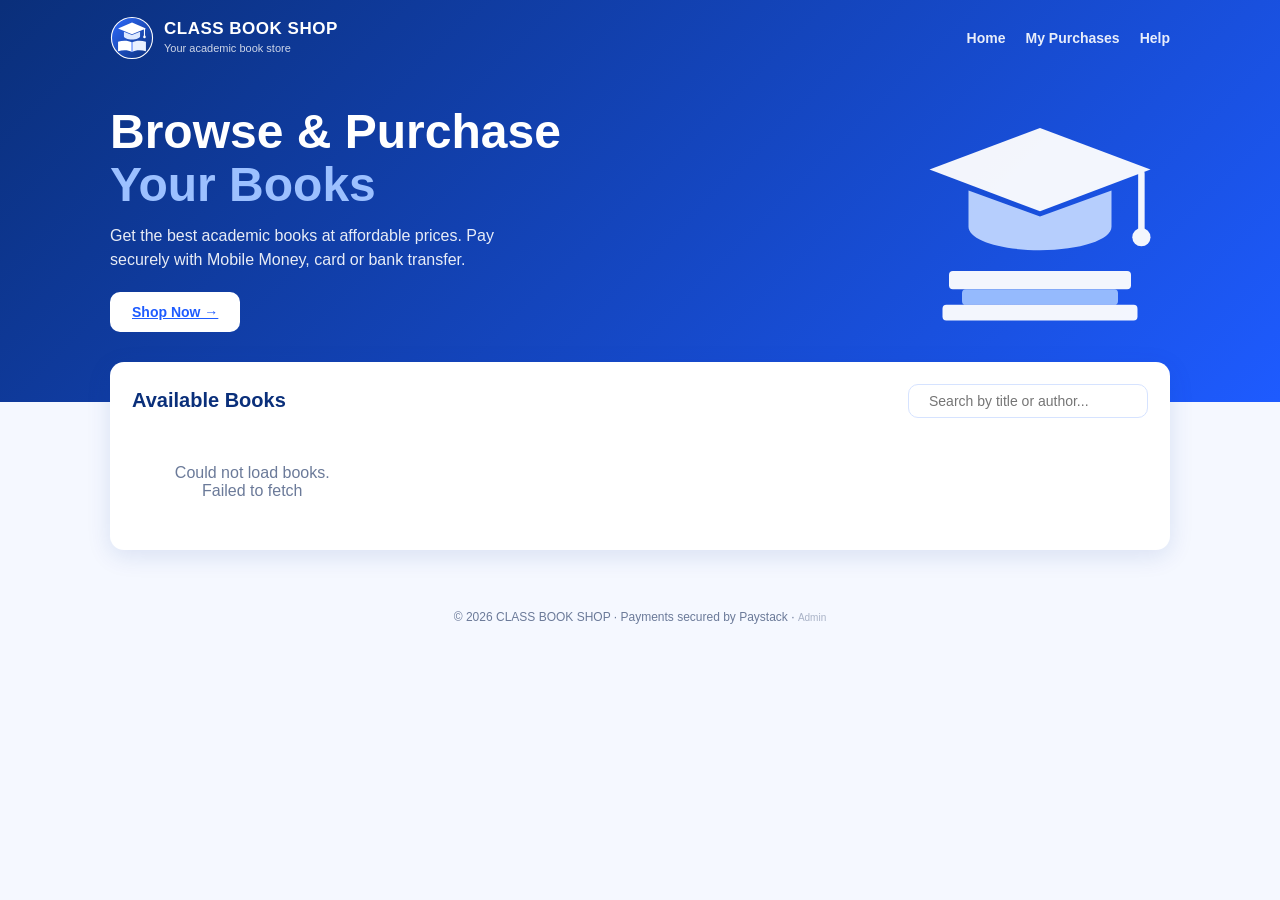
<file: index.html>
<!DOCTYPE html>
<html lang="en">
<head>
<meta charset="UTF-8">
<meta name="viewport" content="width=device-width,initial-scale=1">
<title>CLASS BOOK SHOP – Browse &amp; Purchase Your Books</title>
<link rel="icon" href="logo.svg">
<link rel="stylesheet" href="style.css">
</head>
<body>

<header class="s-hero">
  <div class="s-nav">
    <div class="brand"><img src="logo.svg" alt="logo"><div><b>CLASS BOOK SHOP</b><small>Your academic book store</small></div></div>
    <nav>
      <a href="#books">Home</a>
      <a onclick="openModal('purchasesModal')">My Purchases</a>
      <a onclick="openModal('helpModal')">Help</a>
    </nav>
  </div>
  <div class="hero-in">
    <div>
      <h1>Browse &amp; Purchase<br><span>Your Books</span></h1>
      <p>Get the best academic books at affordable prices. Pay securely with Mobile Money, card or bank transfer.</p>
      <a class="btn" href="#books">Shop Now →</a>
    </div>
    <svg class="hero-art" viewBox="0 0 200 160" fill="none">
      <polygon points="100,10 185,42 100,74 15,42" fill="#fff"/>
      <path d="M45 58v28c0 10 24 18 55 18s55-8 55-18V58l-55 20z" fill="#BFD5FF"/>
      <line x1="178" y1="45" x2="178" y2="88" stroke="#fff" stroke-width="5" stroke-linecap="round"/>
      <circle cx="178" cy="94" r="7" fill="#fff"/>
      <rect x="30" y="120" width="140" height="14" rx="3" fill="#fff"/>
      <rect x="40" y="134" width="120" height="12" rx="3" fill="#9CC0FF"/>
      <rect x="25" y="146" width="150" height="12" rx="3" fill="#fff"/>
    </svg>
  </div>
</header>

<main class="s-main" id="books">
  <div class="panel">
    <div class="panel-h">
      <h2>Available Books</h2>
      <div class="search"><span></span><input id="q" placeholder="Search by title or author..." oninput="renderBooks()"></div>
    </div>
    <div id="grid" class="books-grid"><div class="empty">Loading books…</div></div>
  </div>
</main>
<footer>© <span id="yr"></span> CLASS BOOK SHOP · Payments secured by Paystack · <a href="admin.html" style="color:inherit;font-size:10px;opacity:.55;text-decoration:none">Admin</a></footer>

<!-- Checkout -->
<div class="overlay" id="checkoutModal">
  <div class="modal">
    <div class="modal-h"><span>S Checkout</span><button onclick="closeModal('checkoutModal')">×</button></div>
    <div class="modal-b">
      <div class="summary" id="coSummary"></div>
      <div class="field"><label>Enter Your Name <span>*</span></label><input id="coName" placeholder="Enter your full name"></div>
      <div class="field"><label>Index Number <span>*</span></label><input id="coIndex" placeholder="Enter your index number"></div>
      <div class="field"><label>Email Address <span>*</span></label><input id="coEmail" type="email" placeholder="Enter your email (for receipt)"><div class="hint">Paystack requires an email to process the payment.</div></div>
      <button class="btn block" id="coGo" onclick="proceed()">🔒 Proceed to Paystack</button>
    </div>
  </div>
</div>

<!-- Payment -->
<div class="overlay" id="payModal">
  <div class="modal">
    <div class="modal-h"><span>Secure Payment</span><button onclick="closeModal('payModal')">×</button></div>
    <div class="modal-b">
      <div style="text-align:center;font-weight:700">Complete Your Payment</div>
      <div class="pay-amt" id="payAmt"></div>
      <div style="text-align:center;color:var(--muted);font-size:13px" id="payFor"></div>
      <div style="text-align:center;font-size:13px;margin-top:14px;font-weight:600">Choose a payment method</div>
      <div class="methods">
        <button class="method sel" data-m="mobile_money" onclick="pick(this)">
          <svg viewBox="0 0 24 24" fill="none" stroke="currentColor" stroke-width="2"><rect x="7" y="2" width="10" height="20" rx="2"/><line x1="11" y1="18" x2="13" y2="18"/></svg>Mobile Money</button>
        <button class="method" data-m="card" onclick="pick(this)">
          <svg viewBox="0 0 24 24" fill="none" stroke="currentColor" stroke-width="2"><rect x="2" y="5" width="20" height="14" rx="2"/><line x1="2" y1="10" x2="22" y2="10"/></svg>Card</button>
        <button class="method" data-m="bank_transfer" onclick="pick(this)">
          <svg viewBox="0 0 24 24" fill="none" stroke="currentColor" stroke-width="2"><path d="M3 10l9-6 9 6M5 10v8M10 10v8M14 10v8M19 10v8M3 20h18"/></svg>Bank Transfer</button>
      </div>
      <button class="btn block" onclick="pay()"> Pay Now</button>
      <div class="secure"> Your payment is secure with Paystack</div>
    </div>
  </div>
</div>

<!-- Success -->
<div class="overlay" id="okModal">
  <div class="modal">
    <div class="modal-b success">
      <div class="tick">✓</div>
      <h2 style="color:var(--blue-d)">Payment Successful</h2>
      <p style="color:var(--muted);margin:8px 0 14px;font-size:14px" id="okMsg"></p>
      <button class="btn block" onclick="closeModal('okModal')">Done</button>
    </div>
  </div>
</div>

<!-- My purchases -->
<div class="overlay" id="purchasesModal">
  <div class="modal wide">
    <div class="modal-h"><span>My Purchases</span><button onclick="closeModal('purchasesModal')">×</button></div>
    <div class="modal-b">
      <div class="field"><label>Enter your Index Number</label>
        <div style="display:flex;gap:8px"><input id="mpIndex" placeholder="e.g. GFA/2025/001"><button class="btn" onclick="myPurchases()">Search</button></div></div>
      <div class="table-wrap" id="mpOut"></div>
    </div>
  </div>
</div>

<!-- Help -->
<div class="overlay" id="helpModal">
  <div class="modal">
    <div class="modal-h"><span>Help</span><button onclick="closeModal('helpModal')">×</button></div>
    <div class="modal-b" style="font-size:14px;line-height:1.7">
      <p><b>How to buy a book</b></p>
      <ol style="margin:6px 0 12px 18px"><li>Click <b>Purchase</b> on a book.</li><li>Enter your name, index number and email.</li><li>Choose Mobile Money, Card or Bank Transfer and pay.</li></ol>
      <p>Use <b>My Purchases</b> to see everything you have paid for. Keep your payment reference in case you need support.</p>
    </div>
  </div>
</div>

<script src="https://js.paystack.co/v1/inline.js"></script>
<script src="common.js"></script>
<script src="student.js"></script>
</body>
</html>
</file>
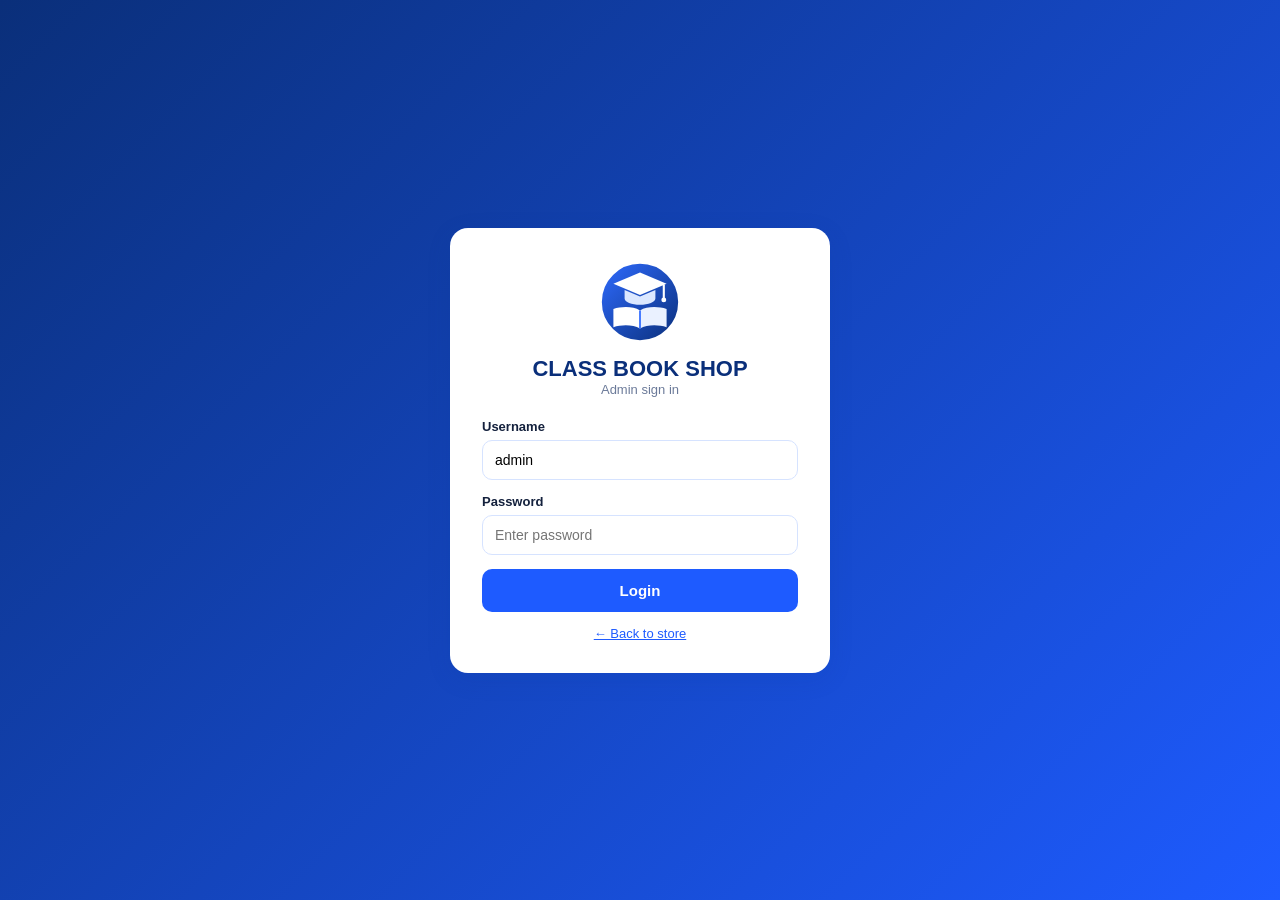
<file: admin.html>
<!DOCTYPE html>
<html lang="en">
<head>
<meta charset="UTF-8">
<meta name="viewport" content="width=device-width,initial-scale=1">
<title>CLASS BOOK SHOP – Admin</title>
<link rel="icon" href="logo.svg">
<link rel="stylesheet" href="style.css">
</head>
<body>

<!-- Login -->
<div class="login-wrap" id="loginView">
  <form class="login-card" onsubmit="login(event)">
    <img src="logo.svg" alt="logo">
    <h1>CLASS BOOK SHOP</h1>
    <p>Admin sign in</p>
    <div class="field"><label>Username</label><input id="lUser" value="admin" autocomplete="username"></div>
    <div class="field"><label>Password</label><input id="lPass" type="password" autocomplete="current-password" placeholder="Enter password"></div>
    <button class="btn block" id="lBtn">Login</button>
    <p style="margin:14px 0 0"><a href="index.html" style="color:var(--blue)">← Back to store</a></p>
  </form>
</div>

<!-- App -->
<div class="layout" id="appView" style="display:none">
  <aside class="side">
    <div class="brand"><img src="logo.svg" alt="logo"><div><b>CLASS BOOK SHOP</b><small>Admin Portal</small></div></div>
    <a data-v="dashboard" class="active" onclick="show('dashboard')">🏠 Dashboard</a>
    <a onclick="openAdd()">➕ Add Book</a>
    <a data-v="transactions" onclick="show('transactions')">🔁 Transactions</a>
    <a data-v="settings" onclick="show('settings')">⚙️ Settings</a>
    <a onclick="logout()">🚪 Logout</a>
    <div class="foot">CLASS BOOK SHOP<br>Book Store System</div>
  </aside>

  <main class="content">
    <!-- Dashboard -->
    <section id="v-dashboard">
      <div class="topbar"><div><h1>Welcome, Admin 👋</h1><p>Manage books and track sales</p></div></div>
      <div class="stats">
        <div class="stat"><div class="ic">📘</div><small>Total Books</small><b id="stBooks">0</b></div>
        <div class="stat"><div class="ic">👥</div><small>Total Students</small><b id="stStudents">0</b></div>
        <div class="stat"><div class="ic">💰</div><small>Total Revenue</small><b id="stRev">GH₵ 0</b></div>
        <div class="stat"><div class="ic">✅</div><small>Total Purchases</small><b id="stPur">0</b></div>
      </div>
      <div class="panel">
        <div class="panel-h">
          <h2>📘 Available Books</h2>
          <div style="display:flex;gap:10px;flex-wrap:wrap">
            <div class="search"><span>🔍</span><input id="bq" placeholder="Search books..." oninput="renderBooks()"></div>
            <button class="btn" onclick="openAdd()">+ Add Book</button>
          </div>
        </div>
        <div class="table-wrap"><table>
          <thead><tr><th>#</th><th>Book Title</th><th>Author / Lecturer</th><th>Price (GH₵)</th><th>Students Paid</th><th>Status</th><th>Action</th></tr></thead>
          <tbody id="bookRows"></tbody>
        </table></div>
      </div>
    </section>

    <!-- Transactions -->
    <section id="v-transactions" style="display:none">
      <div class="topbar"><div><h1>Transaction History</h1><p>All student payments</p></div></div>
      <div class="panel">
        <div class="panel-h">
          <div class="search" style="flex:1;max-width:460px"><span>🔍</span><input id="tq" placeholder="Search by student name or index number..." oninput="tPage=1;renderTx()"></div>
          <button class="btn light" onclick="downloadCSV(allTx, 'all-transactions.csv')">⬇ Export CSV</button>
        </div>
        <div class="table-wrap"><table>
          <thead><tr><th>#</th><th>Student Name</th><th>Index No.</th><th>Book Title</th><th>Amount (GH₵)</th><th>Date</th><th>Status</th></tr></thead>
          <tbody id="txRows"></tbody>
        </table></div>
        <div class="pager" id="pager"></div>
      </div>
    </section>

    <!-- Settings -->
    <section id="v-settings" style="display:none">
      <div class="topbar"><div><h1>Settings</h1><p>Manage your admin account</p></div></div>
      <div class="panel" style="max-width:460px">
        <h2 style="color:var(--blue-d);margin-bottom:16px;font-size:18px">🔑 Change Password</h2>
        <div class="field"><label>Current Password</label><input id="cpOld" type="password" autocomplete="current-password"></div>
        <div class="field"><label>New Password</label><input id="cpNew" type="password" autocomplete="new-password"><div class="hint">At least 6 characters.</div></div>
        <div class="field"><label>Confirm New Password</label><input id="cpNew2" type="password" autocomplete="new-password"></div>
        <button class="btn" id="cpBtn" onclick="changePassword()">Update Password</button>
      </div>
    </section>
  </main>
</div>

<!-- Add book modal -->
<div class="overlay" id="addModal">
  <div class="modal">
    <div class="modal-h"><span>📘 Add New Book</span><button onclick="closeModal('addModal')">×</button></div>
    <div class="modal-b">
      <div class="preview-up" onclick="$('bImg').click()" id="bPrev">🖼 Upload Book Image<br><small>(Click to browse)</small></div>
      <input type="file" id="bImg" accept="image/*" hidden onchange="pickImage(this)">
      <div class="field"><label>Book Title <span>*</span></label><input id="bTitle" placeholder="Enter book title"></div>
      <div class="field"><label>Author / Lecturer <span>*</span></label><input id="bAuthor" placeholder="Enter author or lecturer"></div>
      <div class="field"><label>Price (GH₵) <span>*</span></label><input id="bPrice" type="number" min="1" step="0.01" placeholder="Enter price"></div>
    </div>
    <div class="modal-f"><button class="btn light" onclick="closeModal('addModal')">Cancel</button><button class="btn" id="bSave" onclick="saveBook()">Add Book</button></div>
  </div>
</div>

<!-- Details modal -->
<div class="overlay" id="detModal">
  <div class="modal wide">
    <div class="modal-h"><span>📖 Book Details</span><button onclick="closeModal('detModal')">×</button></div>
    <div class="modal-b" id="detBody"></div>
    <div class="modal-f"><button class="btn light" onclick="closeModal('detModal')">Close</button></div>
  </div>
</div>

<script src="common.js"></script>
<script src="admin.js"></script>
</body>
</html>
</file>
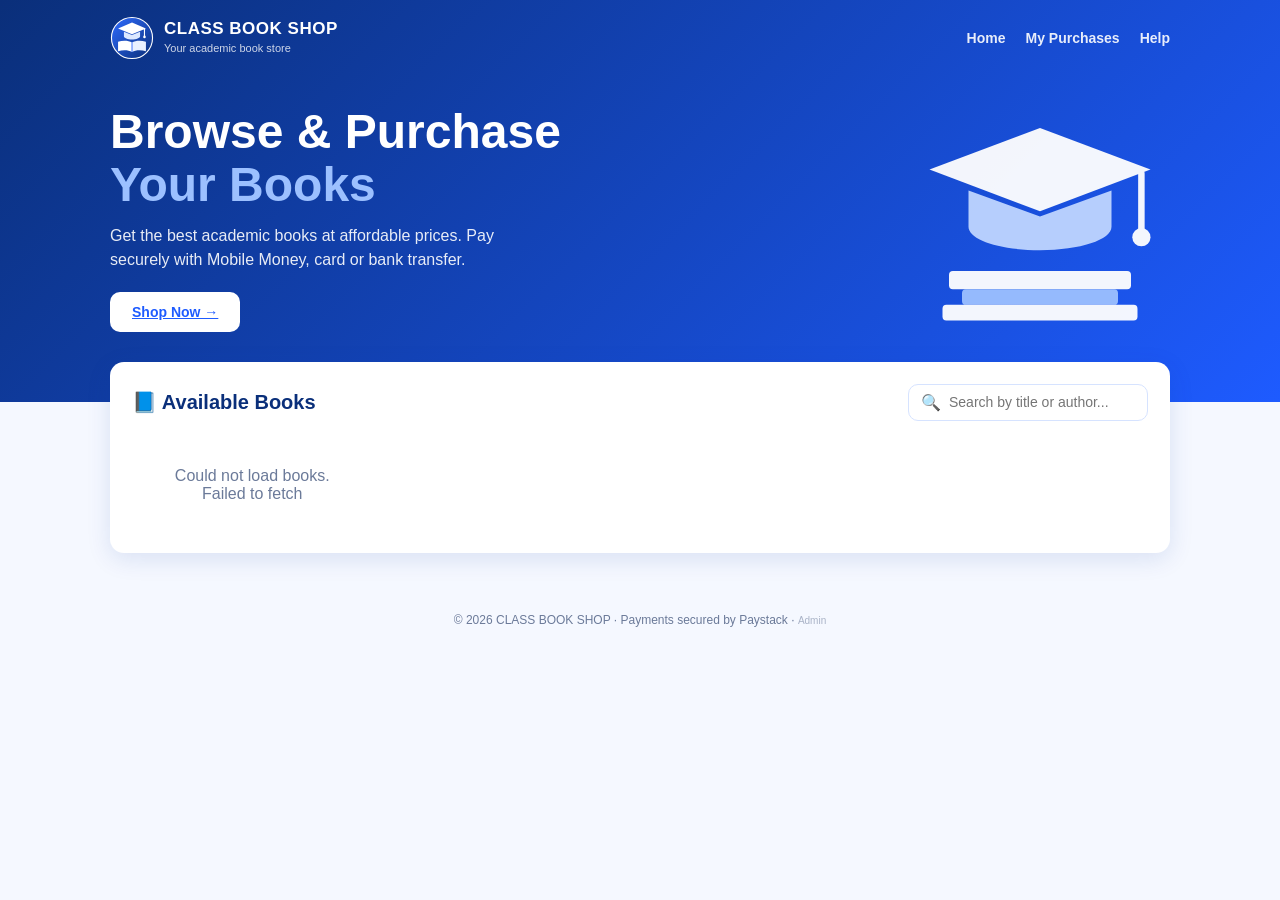
<file: index (1).html>
<!DOCTYPE html>
<html lang="en">
<head>
<meta charset="UTF-8">
<meta name="viewport" content="width=device-width,initial-scale=1">
<title>CLASS BOOK SHOP – Browse &amp; Purchase Your Books</title>
<title>BOOK COMPANOIN – Browse &amp; Purchase Your Books</title>
<link rel="icon" href="logo.svg">
<link rel="stylesheet" href="style.css">
</head>
<body>

<header class="s-hero">
  <div class="s-nav">
    <div class="brand"><img src="logo.svg" alt="logo"><div><b>CLASS BOOK SHOP</b><small>Your academic book store</small></div></div>
    <nav>
      <a href="#books">Home</a>
      <a onclick="openModal('purchasesModal')">My Purchases</a>
      <a onclick="openModal('helpModal')">Help</a>
    </nav>
  </div>
  <div class="hero-in">
    <div>
      <h1>Browse &amp; Purchase<br><span>Your Books</span></h1>
      <p>Get the best academic books at affordable prices. Pay securely with Mobile Money, card or bank transfer.</p>
      <a class="btn" href="#books">Shop Now →</a>
    </div>
    <svg class="hero-art" viewBox="0 0 200 160" fill="none">
      <polygon points="100,10 185,42 100,74 15,42" fill="#fff"/>
      <path d="M45 58v28c0 10 24 18 55 18s55-8 55-18V58l-55 20z" fill="#BFD5FF"/>
      <line x1="178" y1="45" x2="178" y2="88" stroke="#fff" stroke-width="5" stroke-linecap="round"/>
      <circle cx="178" cy="94" r="7" fill="#fff"/>
      <rect x="30" y="120" width="140" height="14" rx="3" fill="#fff"/>
      <rect x="40" y="134" width="120" height="12" rx="3" fill="#9CC0FF"/>
      <rect x="25" y="146" width="150" height="12" rx="3" fill="#fff"/>
    </svg>
  </div>
</header>

<main class="s-main" id="books">
  <div class="panel">
    <div class="panel-h">
      <h2>📘 Available Books</h2>
      <div class="search"><span>🔍</span><input id="q" placeholder="Search by title or author..." oninput="renderBooks()"></div>
    </div>
    <div id="grid" class="books-grid"><div class="empty">Loading books…</div></div>
  </div>
</main>
<footer>© <span id="yr"></span> CLASS BOOK SHOP · Payments secured by Paystack · <a href="admin.html" style="color:inherit;font-size:10px;opacity:.55;text-decoration:none">Admin</a></footer>

<!-- Checkout -->
<div class="overlay" id="checkoutModal">
  <div class="modal">
    <div class="modal-h"><span>🛒 Checkout</span><button onclick="closeModal('checkoutModal')">×</button></div>
    <div class="modal-b">
      <div class="summary" id="coSummary"></div>
      <div class="field"><label>Your Name <span>*</span></label><input id="coName" placeholder="Enter your full name"></div>
      <div class="field"><label>Index Number <span>*</span></label><input id="coIndex" placeholder="Enter your index number"></div>
      <div class="field"><label>Email Address <span>*</span></label><input id="coEmail" type="email" placeholder="Enter your email (for receipt)"><div class="hint">Paystack requires an email to process the payment.</div></div>
      <button class="btn block" id="coGo" onclick="proceed()">🔒 Proceed to Paystack</button>
    </div>
  </div>
</div>

<!-- Payment -->
<div class="overlay" id="payModal">
  <div class="modal">
    <div class="modal-h"><span>Secure Payment</span><button onclick="closeModal('payModal')">×</button></div>
    <div class="modal-b">
      <div style="text-align:center;font-weight:700">Complete Your Payment</div>
      <div class="pay-amt" id="payAmt"></div>
      <div style="text-align:center;color:var(--muted);font-size:13px" id="payFor"></div>
      <div style="text-align:center;font-size:13px;margin-top:14px;font-weight:600">Choose a payment method</div>
      <div class="methods">
        <button class="method sel" data-m="mobile_money" onclick="pick(this)">
          <svg viewBox="0 0 24 24" fill="none" stroke="currentColor" stroke-width="2"><rect x="7" y="2" width="10" height="20" rx="2"/><line x1="11" y1="18" x2="13" y2="18"/></svg>Mobile Money</button>
        <button class="method" data-m="card" onclick="pick(this)">
          <svg viewBox="0 0 24 24" fill="none" stroke="currentColor" stroke-width="2"><rect x="2" y="5" width="20" height="14" rx="2"/><line x1="2" y1="10" x2="22" y2="10"/></svg>Card</button>
        <button class="method" data-m="bank_transfer" onclick="pick(this)">
          <svg viewBox="0 0 24 24" fill="none" stroke="currentColor" stroke-width="2"><path d="M3 10l9-6 9 6M5 10v8M10 10v8M14 10v8M19 10v8M3 20h18"/></svg>Bank Transfer</button>
      </div>
      <button class="btn block" onclick="pay()">💳 Pay Now</button>
      <div class="secure">🛡 Your payment is secure with Paystack</div>
    </div>
  </div>
</div>

<!-- Success -->
<div class="overlay" id="okModal">
  <div class="modal">
    <div class="modal-b success">
      <div class="tick">✓</div>
      <h2 style="color:var(--blue-d)">Payment Successful</h2>
      <p style="color:var(--muted);margin:8px 0 14px;font-size:14px" id="okMsg"></p>
      <button class="btn block" onclick="closeModal('okModal')">Done</button>
    </div>
  </div>
</div>

<!-- My purchases -->
<div class="overlay" id="purchasesModal">
  <div class="modal wide">
    <div class="modal-h"><span>My Purchases</span><button onclick="closeModal('purchasesModal')">×</button></div>
    <div class="modal-b">
      <div class="field"><label>Enter your Index Number</label>
        <div style="display:flex;gap:8px"><input id="mpIndex" placeholder="e.g. GFA/2025/001"><button class="btn" onclick="myPurchases()">Search</button></div></div>
      <div class="table-wrap" id="mpOut"></div>
    </div>
  </div>
</div>

<!-- Help -->
<div class="overlay" id="helpModal">
  <div class="modal">
    <div class="modal-h"><span>Help</span><button onclick="closeModal('helpModal')">×</button></div>
    <div class="modal-b" style="font-size:14px;line-height:1.7">
      <p><b>How to buy a book</b></p>
      <ol style="margin:6px 0 12px 18px"><li>Click <b>Purchase</b> on a book.</li><li>Enter your name, index number and email.</li><li>Choose Mobile Money, Card or Bank Transfer and pay.</li></ol>
      <p>Use <b>My Purchases</b> to see everything you have paid for. Keep your payment reference in case you need support.</p>
    </div>
  </div>
</div>

<script src="https://js.paystack.co/v1/inline.js"></script>
<script src="common.js"></script>
<script src="student.js"></script>
</body>
</html>
</file>
<file: style.css>
:root{
  --blue:#1E5BFF; --blue-d:#0A2F7A; --blue-m:#0F3FA8; --blue-l:#EEF4FF; --blue-b:#D6E3FF;
  --text:#14213D; --muted:#6B7A99; --white:#fff; --ok:#16A34A; --err:#DC2626;
  --shadow:0 6px 24px rgba(20,60,160,.12); --r:14px;
}
*{box-sizing:border-box;margin:0;padding:0}
body{font-family:'Segoe UI',Roboto,Arial,sans-serif;background:#F5F8FF;color:var(--text);min-height:100vh}
button{font-family:inherit;cursor:pointer;border:0}
input,select{font-family:inherit}
.btn{background:var(--blue);color:#fff;padding:10px 18px;border-radius:10px;font-weight:600;font-size:14px;transition:.15s;display:inline-flex;align-items:center;gap:6px}
.btn:hover{background:var(--blue-m)}
.btn:disabled{opacity:.6;cursor:not-allowed}
.btn.light{background:var(--blue-l);color:var(--blue)}
.btn.light:hover{background:var(--blue-b)}
.btn.danger{background:#FEE2E2;color:var(--err)}
.btn.sm{padding:6px 12px;font-size:12px;border-radius:8px}
.btn.block{width:100%;justify-content:center;padding:13px;font-size:15px}
.field{margin-bottom:14px}
.field label{display:block;font-size:13px;font-weight:600;margin-bottom:6px}
.field label span{color:var(--err)}
.field input,.field select{width:100%;padding:11px 12px;border:1.5px solid var(--blue-b);border-radius:10px;font-size:14px;background:#fff;outline:none}
.field input:focus{border-color:var(--blue);box-shadow:0 0 0 3px rgba(30,91,255,.12)}
.brand{display:flex;align-items:center;gap:10px}
.brand img{width:44px;height:44px}
.brand b{display:block;font-size:17px;letter-spacing:.5px;line-height:1.1}
.brand small{font-size:11px;opacity:.8}
.badge{display:inline-block;padding:3px 10px;border-radius:20px;font-size:11px;font-weight:700}
.badge.green{background:#DCFCE7;color:var(--ok)}
.badge.gray{background:#E5E7EB;color:#4B5563}
.badge.blue{background:var(--blue);color:#fff}
.cover{width:100%;aspect-ratio:3/4;border-radius:10px;overflow:hidden;background:linear-gradient(145deg,#1E5BFF,#0A2F7A);color:#fff;display:flex;align-items:center;justify-content:center;text-align:center;padding:10px;font-weight:800;font-size:15px;line-height:1.2}
.cover img{width:100%;height:100%;object-fit:cover}

/* modal */
.overlay{position:fixed;inset:0;background:rgba(10,30,80,.55);display:none;align-items:center;justify-content:center;z-index:100;padding:16px;backdrop-filter:blur(2px)}
.overlay.show{display:flex}
.modal{background:#fff;border-radius:var(--r);width:100%;max-width:440px;max-height:92vh;overflow:auto;box-shadow:var(--shadow);animation:pop .18s ease}
.modal.wide{max-width:760px}
@keyframes pop{from{transform:scale(.96);opacity:0}to{transform:none;opacity:1}}
.modal-h{background:linear-gradient(90deg,var(--blue-d),var(--blue));color:#fff;padding:14px 18px;display:flex;align-items:center;justify-content:space-between;font-weight:700;font-size:17px;position:sticky;top:0;z-index:2}
.modal-h button{background:none;color:#fff;font-size:24px;line-height:1}
.modal-b{padding:20px}
.modal-f{padding:14px 20px;display:flex;justify-content:flex-end;gap:10px;border-top:1px solid var(--blue-b)}

/* tables */
.table-wrap{overflow-x:auto}
table{width:100%;border-collapse:collapse;font-size:13px}
th{background:var(--blue-l);color:var(--blue-d);text-align:left;padding:10px;font-weight:700;white-space:nowrap}
td{padding:10px;border-bottom:1px solid #EDF1FA}
tr:hover td{background:#FAFCFF}
.empty{padding:28px;text-align:center;color:var(--muted)}

#toast{position:fixed;bottom:24px;left:50%;transform:translateX(-50%) translateY(30px);background:var(--blue-d);color:#fff;padding:12px 20px;border-radius:10px;opacity:0;transition:.25s;z-index:999;font-size:14px;pointer-events:none;max-width:90vw}
#toast.show{opacity:1;transform:translateX(-50%)}
#toast.err{background:var(--err)}

/* ===== Student portal ===== */
.s-hero{background:linear-gradient(135deg,var(--blue-d),var(--blue));color:#fff;padding:0 0 70px}
.s-nav{max-width:1100px;margin:auto;padding:16px 20px;display:flex;align-items:center;justify-content:space-between;gap:12px;flex-wrap:wrap}
.s-nav nav{display:flex;align-items:center;gap:20px;font-size:14px}
.s-nav nav a{color:#fff;text-decoration:none;font-weight:600;opacity:.9;cursor:pointer}
.s-nav nav a:hover{opacity:1;text-decoration:underline}
.s-nav .btn{background:#fff;color:var(--blue)}
.hero-in{max-width:1100px;margin:30px auto 0;padding:0 20px;display:flex;align-items:center;justify-content:space-between;gap:30px;flex-wrap:wrap}
.hero-in h1{font-size:clamp(30px,5vw,48px);line-height:1.1;margin-bottom:12px}
.hero-in h1 span{color:#9CC0FF}
.hero-in p{max-width:420px;opacity:.9;margin-bottom:20px;line-height:1.5}
.hero-in .btn{background:#fff;color:var(--blue);padding:12px 22px}
.hero-art{width:min(260px,60vw);opacity:.95}
.s-main{max-width:1100px;margin:-40px auto 40px;padding:0 20px}
.panel{background:#fff;border-radius:var(--r);box-shadow:var(--shadow);padding:22px}
.panel-h{display:flex;align-items:center;justify-content:space-between;gap:12px;flex-wrap:wrap;margin-bottom:18px}
.panel-h h2{font-size:20px;color:var(--blue-d)}
.search{display:flex;align-items:center;gap:8px;border:1.5px solid var(--blue-b);border-radius:10px;padding:8px 12px;background:#fff;min-width:240px}
.search input{border:0;outline:0;flex:1;font-size:14px}
.books-grid{display:grid;grid-template-columns:repeat(auto-fill,minmax(190px,1fr));gap:18px}
.book-card{border:1px solid var(--blue-b);border-radius:12px;padding:12px;display:flex;flex-direction:column;gap:8px;transition:.15s;background:#fff}
.book-card:hover{box-shadow:var(--shadow);transform:translateY(-3px)}
.book-card h3{font-size:14px;line-height:1.3;min-height:36px}
.book-card .au{font-size:12px;color:var(--muted)}
.book-card .pr{font-size:17px;font-weight:800;color:var(--blue)}
.summary{display:flex;gap:14px;align-items:center;margin-bottom:16px}
.summary .cover{width:70px;flex:none;font-size:9px}
.pay-amt{text-align:center;font-size:38px;font-weight:800;color:var(--blue-d);margin:6px 0 4px}
.methods{display:grid;grid-template-columns:repeat(3,1fr);gap:10px;margin:14px 0 18px}
.method{border:2px solid var(--blue-b);border-radius:12px;padding:14px 6px;background:#fff;font-weight:600;font-size:13px;display:flex;flex-direction:column;align-items:center;gap:6px;color:var(--text)}
.method.sel{border-color:var(--blue);background:var(--blue-l);color:var(--blue)}
.method svg{width:28px;height:28px}
.secure{text-align:center;font-size:12px;color:var(--muted);margin-top:10px}
.success{text-align:center;padding:10px 0}
.success .tick{width:70px;height:70px;border-radius:50%;background:#DCFCE7;color:var(--ok);display:flex;align-items:center;justify-content:center;font-size:38px;margin:0 auto 12px}
footer{text-align:center;color:var(--muted);font-size:12px;padding:20px}

/* ===== Admin ===== */
.login-wrap{min-height:100vh;display:flex;align-items:center;justify-content:center;background:linear-gradient(135deg,var(--blue-d),var(--blue));padding:16px}
.login-card{background:#fff;border-radius:18px;padding:32px;width:100%;max-width:380px;box-shadow:var(--shadow);text-align:center}
.login-card img{width:84px;margin-bottom:8px}
.login-card h1{font-size:22px;color:var(--blue-d)}
.login-card p{color:var(--muted);font-size:13px;margin-bottom:22px}
.login-card .field{text-align:left}
.layout{display:flex;min-height:100vh}
.side{width:230px;background:linear-gradient(180deg,var(--blue-d),var(--blue-m));color:#fff;padding:20px 14px;display:flex;flex-direction:column;flex:none;position:sticky;top:0;height:100vh}
.side .brand{margin-bottom:26px;padding:0 6px}
.side a{display:flex;align-items:center;gap:12px;padding:12px 14px;border-radius:10px;color:#fff;text-decoration:none;font-weight:600;font-size:14px;margin-bottom:6px;cursor:pointer;opacity:.9}
.side a:hover{background:rgba(255,255,255,.12)}
.side a.active{background:#fff;color:var(--blue-d);opacity:1}
.side .foot{margin-top:auto;font-size:11px;opacity:.7;text-align:center;padding-top:12px}
.content{flex:1;padding:24px;min-width:0}
.topbar{display:flex;align-items:center;justify-content:space-between;margin-bottom:22px;gap:12px;flex-wrap:wrap}
.topbar h1{font-size:24px;color:var(--blue-d)}
.topbar p{color:var(--muted);font-size:13px}
.stats{display:grid;grid-template-columns:repeat(auto-fit,minmax(170px,1fr));gap:16px;margin-bottom:22px}
.stat{background:#fff;border-radius:var(--r);padding:18px;box-shadow:var(--shadow);text-align:center}
.stat .ic{width:42px;height:42px;border-radius:12px;background:var(--blue-l);color:var(--blue);display:flex;align-items:center;justify-content:center;margin:0 auto 8px;font-size:20px}
.stat small{display:block;color:var(--muted);font-size:12px;font-weight:600}
.stat b{font-size:26px;color:var(--blue-d)}
.book-detail-top{display:flex;gap:20px;flex-wrap:wrap;margin-bottom:18px}
.book-detail-top .cover{width:130px;flex:none;font-size:13px}
.total-box{background:var(--blue-l);border-radius:12px;padding:16px;text-align:center;margin-top:10px}
.total-box b{display:block;font-size:34px;color:var(--blue-d)}
.pager{display:flex;gap:6px;justify-content:flex-end;margin-top:14px;flex-wrap:wrap}
.pager button{padding:6px 12px;border-radius:8px;background:var(--blue-l);color:var(--blue);font-weight:600}
.pager button.on{background:var(--blue);color:#fff}
.pager button:disabled{opacity:.5}
.preview-up{border:2px dashed var(--blue);border-radius:12px;background:var(--blue-l);color:var(--blue);text-align:center;padding:16px;cursor:pointer;font-size:13px;font-weight:600;margin-bottom:14px}
.preview-up img{max-height:130px;border-radius:8px;display:block;margin:0 auto 6px}
.hint{font-size:12px;color:var(--muted);margin-top:4px}
.menu-btn{display:none}
@media(max-width:820px){
  .layout{flex-direction:column}
  .side{width:100%;height:auto;position:static;flex-direction:row;flex-wrap:wrap;align-items:center;padding:12px;gap:4px}
  .side .brand{margin:0 auto 6px 0;width:100%}
  .side a{padding:8px 12px;margin:0}
  .side .foot{display:none}
  .content{padding:14px}
}
</file>
